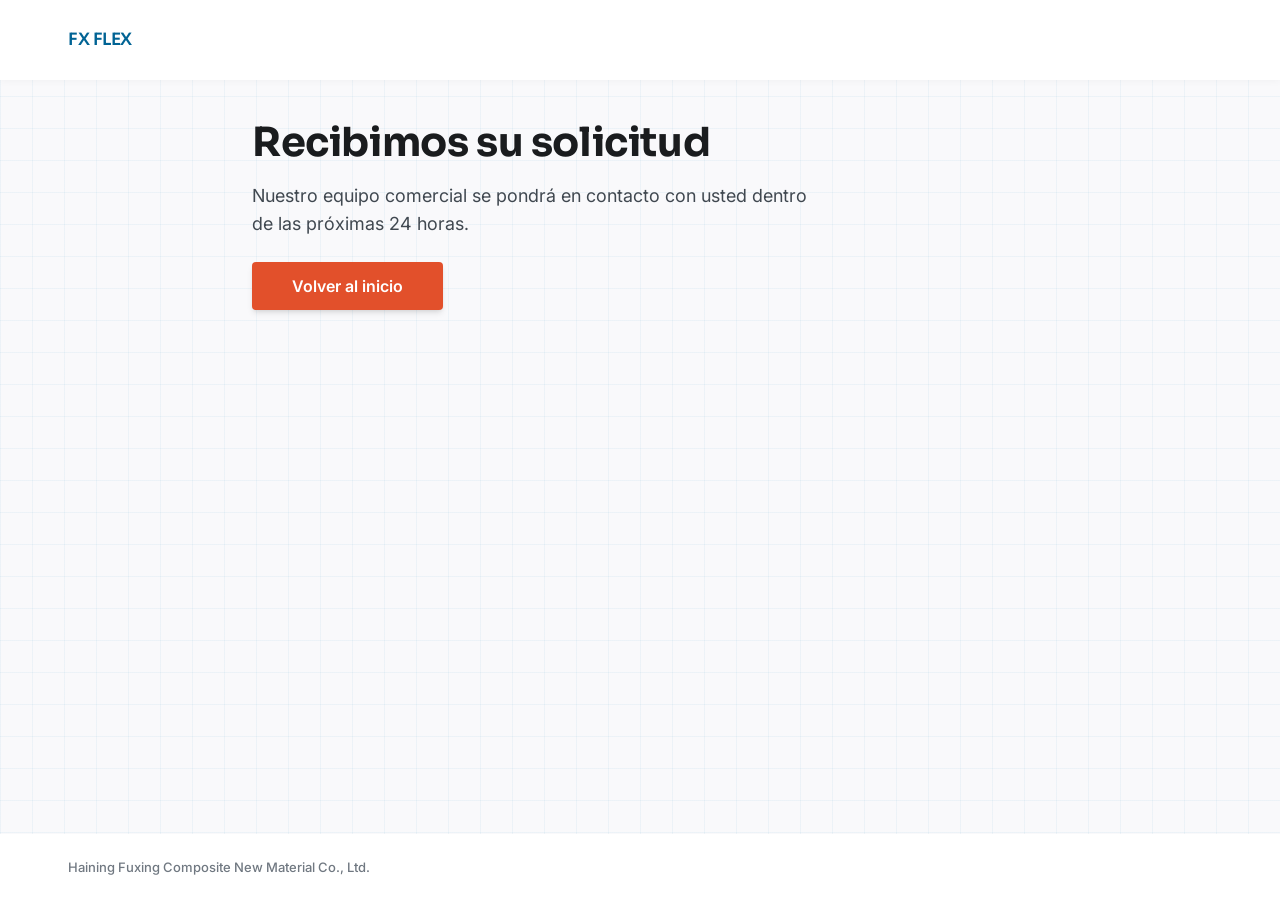
<file: gracias.html>
<!DOCTYPE html>
<html lang="es"><head><meta charset="utf-8"/><meta name="viewport" content="width=device-width, initial-scale=1"/>
<title>Solicitud recibida | FX FLEX</title><meta name="robots" content="noindex"/>
<link rel="icon" href="favicon.svg" type="image/svg+xml"/>
<link rel="preconnect" href="https://fonts.googleapis.com"/><link rel="preconnect" href="https://fonts.gstatic.com" crossorigin=""/>
<link href="https://fonts.googleapis.com/css2?family=Inter:wght@400;500;600;700&family=Sora:wght@600;700&display=swap" rel="stylesheet"/>
<link rel="stylesheet" href="styles.css?v=1a5657e9"/></head>
<body class="bg-surface font-body-md text-on-surface antialiased blueprint-grid-subtle min-h-screen flex flex-col">
<header class="bg-pure-white shadow-[0_1px_8px_rgba(0,0,0,0.04)]"><div class="h-20 max-w-[1240px] mx-auto px-margin md:px-margin-tablet lg:px-margin-desktop flex items-center">
<a href="/" class="font-headline-sm text-headline-sm uppercase tracking-tight text-primary">FX FLEX</a></div></header>
<main class="flex-1 w-full max-w-[840px] mx-auto px-margin md:px-margin-tablet py-space-xl">
<h1 class="font-headline-xl text-headline-xl-mobile md:text-headline-xl">Recibimos su solicitud</h1>
<p class="font-body-lg text-body-lg text-on-surface-variant mt-space-md max-w-xl">Nuestro equipo comercial se pondrá en contacto con usted dentro de las próximas 24 horas.</p>
<a href="/" class="inline-flex items-center justify-center bg-cta-coral text-pure-white font-body-md text-body-md font-semibold px-space-xl py-3 rounded-lg shadow-md hover:brightness-110 transition-all mt-space-lg">Volver al inicio</a></main>
<footer class="bg-pure-white"><div class="max-w-[1240px] mx-auto px-margin md:px-margin-tablet lg:px-margin-desktop py-space-lg font-code-spec text-code-spec text-outline">Haining Fuxing Composite New Material Co., Ltd.</div></footer>
</body></html>
</file>
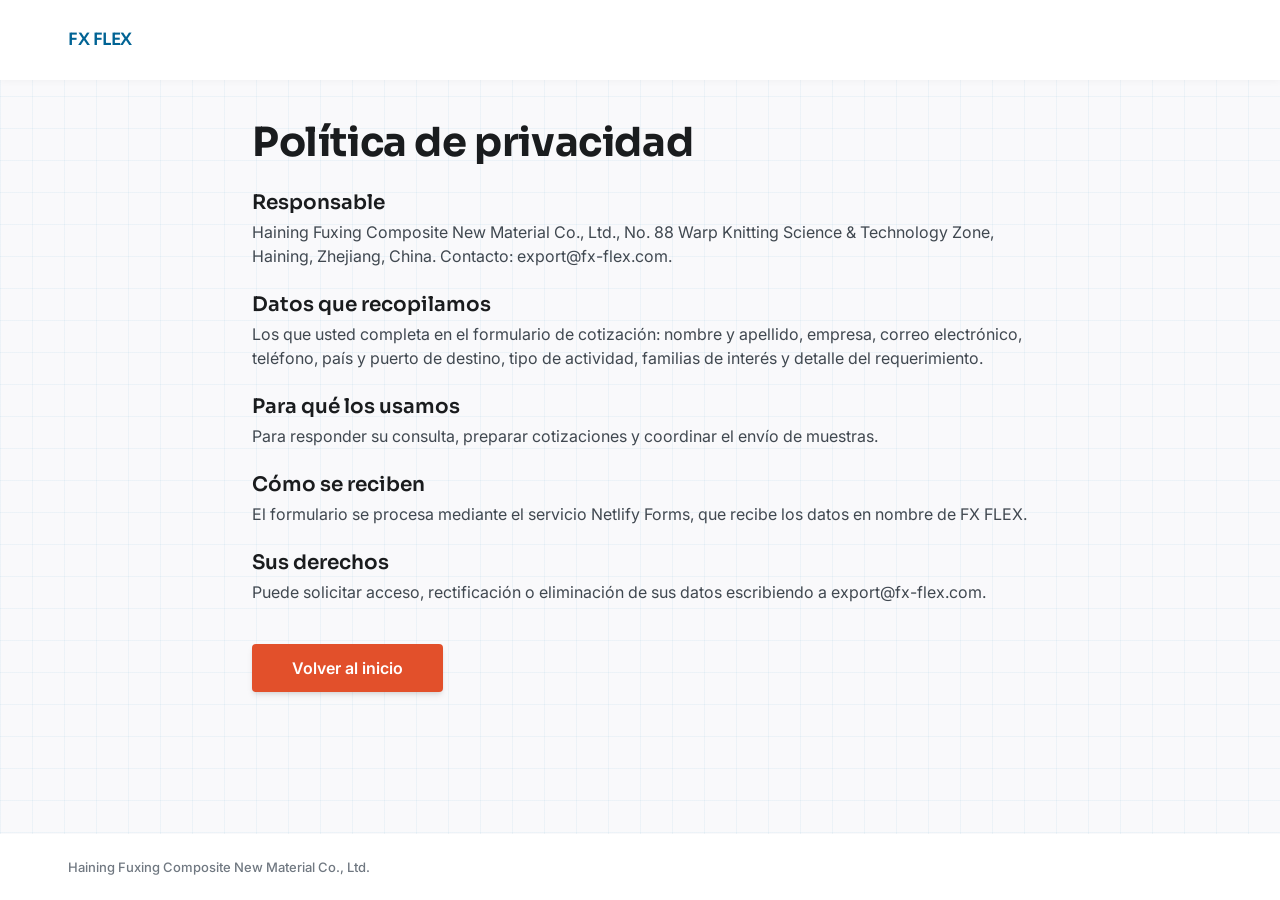
<file: privacidad.html>
<!-- BORRADOR BASE: revisar con asesoría legal antes de publicar. -->
<!DOCTYPE html>
<html lang="es"><head><meta charset="utf-8"/><meta name="viewport" content="width=device-width, initial-scale=1"/>
<title>Política de privacidad | FX FLEX</title><meta name="robots" content="noindex"/>
<link rel="icon" href="favicon.svg" type="image/svg+xml"/>
<link rel="preconnect" href="https://fonts.googleapis.com"/><link rel="preconnect" href="https://fonts.gstatic.com" crossorigin=""/>
<link href="https://fonts.googleapis.com/css2?family=Inter:wght@400;500;600;700&family=Sora:wght@600;700&display=swap" rel="stylesheet"/>
<link rel="stylesheet" href="styles.css?v=1a5657e9"/></head>
<body class="bg-surface font-body-md text-on-surface antialiased blueprint-grid-subtle min-h-screen flex flex-col">
<header class="bg-pure-white shadow-[0_1px_8px_rgba(0,0,0,0.04)]"><div class="h-20 max-w-[1240px] mx-auto px-margin md:px-margin-tablet lg:px-margin-desktop flex items-center">
<a href="/" class="font-headline-sm text-headline-sm uppercase tracking-tight text-primary">FX FLEX</a></div></header>
<main class="flex-1 w-full max-w-[840px] mx-auto px-margin md:px-margin-tablet py-space-xl">
<h1 class="font-headline-xl text-headline-xl-mobile md:text-headline-xl">Política de privacidad</h1>
<h2 class="font-headline-md text-headline-md text-on-surface mt-space-lg">Responsable</h2>
<p class="font-body-md text-body-md text-on-surface-variant mt-space-xs">Haining Fuxing Composite New Material Co., Ltd., No. 88 Warp Knitting Science &amp; Technology Zone, Haining, Zhejiang, China. Contacto: export@fx-flex.com.</p>
<h2 class="font-headline-md text-headline-md text-on-surface mt-space-lg">Datos que recopilamos</h2>
<p class="font-body-md text-body-md text-on-surface-variant mt-space-xs">Los que usted completa en el formulario de cotización: nombre y apellido, empresa, correo electrónico, teléfono, país y puerto de destino, tipo de actividad, familias de interés y detalle del requerimiento.</p>
<h2 class="font-headline-md text-headline-md text-on-surface mt-space-lg">Para qué los usamos</h2>
<p class="font-body-md text-body-md text-on-surface-variant mt-space-xs">Para responder su consulta, preparar cotizaciones y coordinar el envío de muestras.</p>
<h2 class="font-headline-md text-headline-md text-on-surface mt-space-lg">Cómo se reciben</h2>
<p class="font-body-md text-body-md text-on-surface-variant mt-space-xs">El formulario se procesa mediante el servicio Netlify Forms, que recibe los datos en nombre de FX FLEX.</p>
<h2 class="font-headline-md text-headline-md text-on-surface mt-space-lg">Sus derechos</h2>
<p class="font-body-md text-body-md text-on-surface-variant mt-space-xs">Puede solicitar acceso, rectificación o eliminación de sus datos escribiendo a export@fx-flex.com.</p>
<a href="/" class="inline-flex items-center justify-center bg-cta-coral text-pure-white font-body-md text-body-md font-semibold px-space-xl py-3 rounded-lg shadow-md hover:brightness-110 transition-all mt-space-xl">Volver al inicio</a></main>
<footer class="bg-pure-white"><div class="max-w-[1240px] mx-auto px-margin md:px-margin-tablet lg:px-margin-desktop py-space-lg font-code-spec text-code-spec text-outline">Haining Fuxing Composite New Material Co., Ltd.</div></footer>
</body></html>
</file>
<file: styles.css>
*,:after,:before{--tw-border-spacing-x:0;--tw-border-spacing-y:0;--tw-translate-x:0;--tw-translate-y:0;--tw-rotate:0;--tw-skew-x:0;--tw-skew-y:0;--tw-scale-x:1;--tw-scale-y:1;--tw-pan-x: ;--tw-pan-y: ;--tw-pinch-zoom: ;--tw-scroll-snap-strictness:proximity;--tw-gradient-from-position: ;--tw-gradient-via-position: ;--tw-gradient-to-position: ;--tw-ordinal: ;--tw-slashed-zero: ;--tw-numeric-figure: ;--tw-numeric-spacing: ;--tw-numeric-fraction: ;--tw-ring-inset: ;--tw-ring-offset-width:0px;--tw-ring-offset-color:#fff;--tw-ring-color:rgba(59,130,246,.5);--tw-ring-offset-shadow:0 0 #0000;--tw-ring-shadow:0 0 #0000;--tw-shadow:0 0 #0000;--tw-shadow-colored:0 0 #0000;--tw-blur: ;--tw-brightness: ;--tw-contrast: ;--tw-grayscale: ;--tw-hue-rotate: ;--tw-invert: ;--tw-saturate: ;--tw-sepia: ;--tw-drop-shadow: ;--tw-backdrop-blur: ;--tw-backdrop-brightness: ;--tw-backdrop-contrast: ;--tw-backdrop-grayscale: ;--tw-backdrop-hue-rotate: ;--tw-backdrop-invert: ;--tw-backdrop-opacity: ;--tw-backdrop-saturate: ;--tw-backdrop-sepia: ;--tw-contain-size: ;--tw-contain-layout: ;--tw-contain-paint: ;--tw-contain-style: }::backdrop{--tw-border-spacing-x:0;--tw-border-spacing-y:0;--tw-translate-x:0;--tw-translate-y:0;--tw-rotate:0;--tw-skew-x:0;--tw-skew-y:0;--tw-scale-x:1;--tw-scale-y:1;--tw-pan-x: ;--tw-pan-y: ;--tw-pinch-zoom: ;--tw-scroll-snap-strictness:proximity;--tw-gradient-from-position: ;--tw-gradient-via-position: ;--tw-gradient-to-position: ;--tw-ordinal: ;--tw-slashed-zero: ;--tw-numeric-figure: ;--tw-numeric-spacing: ;--tw-numeric-fraction: ;--tw-ring-inset: ;--tw-ring-offset-width:0px;--tw-ring-offset-color:#fff;--tw-ring-color:rgba(59,130,246,.5);--tw-ring-offset-shadow:0 0 #0000;--tw-ring-shadow:0 0 #0000;--tw-shadow:0 0 #0000;--tw-shadow-colored:0 0 #0000;--tw-blur: ;--tw-brightness: ;--tw-contrast: ;--tw-grayscale: ;--tw-hue-rotate: ;--tw-invert: ;--tw-saturate: ;--tw-sepia: ;--tw-drop-shadow: ;--tw-backdrop-blur: ;--tw-backdrop-brightness: ;--tw-backdrop-contrast: ;--tw-backdrop-grayscale: ;--tw-backdrop-hue-rotate: ;--tw-backdrop-invert: ;--tw-backdrop-opacity: ;--tw-backdrop-saturate: ;--tw-backdrop-sepia: ;--tw-contain-size: ;--tw-contain-layout: ;--tw-contain-paint: ;--tw-contain-style: }/*! tailwindcss v3.4.17 | MIT License | https://tailwindcss.com*/*,:after,:before{box-sizing:border-box;border:0 solid #e5e7eb}:after,:before{--tw-content:""}:host,html{line-height:1.5;-webkit-text-size-adjust:100%;-moz-tab-size:4;-o-tab-size:4;tab-size:4;font-family:ui-sans-serif,system-ui,sans-serif,Apple Color Emoji,Segoe UI Emoji,Segoe UI Symbol,Noto Color Emoji;font-feature-settings:normal;font-variation-settings:normal;-webkit-tap-highlight-color:transparent}body{margin:0;line-height:inherit}hr{height:0;color:inherit;border-top-width:1px}abbr:where([title]){-webkit-text-decoration:underline dotted;text-decoration:underline dotted}h1,h2,h3,h4,h5,h6{font-size:inherit;font-weight:inherit}a{color:inherit;text-decoration:inherit}b,strong{font-weight:bolder}code,kbd,pre,samp{font-family:ui-monospace,SFMono-Regular,Menlo,Monaco,Consolas,Liberation Mono,Courier New,monospace;font-feature-settings:normal;font-variation-settings:normal;font-size:1em}small{font-size:80%}sub,sup{font-size:75%;line-height:0;position:relative;vertical-align:baseline}sub{bottom:-.25em}sup{top:-.5em}table{text-indent:0;border-color:inherit;border-collapse:collapse}button,input,optgroup,select,textarea{font-family:inherit;font-feature-settings:inherit;font-variation-settings:inherit;font-size:100%;font-weight:inherit;line-height:inherit;letter-spacing:inherit;color:inherit;margin:0;padding:0}button,select{text-transform:none}button,input:where([type=button]),input:where([type=reset]),input:where([type=submit]){-webkit-appearance:button;background-color:transparent;background-image:none}:-moz-focusring{outline:auto}:-moz-ui-invalid{box-shadow:none}progress{vertical-align:baseline}::-webkit-inner-spin-button,::-webkit-outer-spin-button{height:auto}[type=search]{-webkit-appearance:textfield;outline-offset:-2px}::-webkit-search-decoration{-webkit-appearance:none}::-webkit-file-upload-button{-webkit-appearance:button;font:inherit}summary{display:list-item}blockquote,dd,dl,figure,h1,h2,h3,h4,h5,h6,hr,p,pre{margin:0}fieldset{margin:0}fieldset,legend{padding:0}menu,ol,ul{list-style:none;margin:0;padding:0}dialog{padding:0}textarea{resize:vertical}input::-moz-placeholder,textarea::-moz-placeholder{opacity:1;color:#9ca3af}input::placeholder,textarea::placeholder{opacity:1;color:#9ca3af}[role=button],button{cursor:pointer}:disabled{cursor:default}audio,canvas,embed,iframe,img,object,svg,video{display:block;vertical-align:middle}img,video{max-width:100%;height:auto}[hidden]:where(:not([hidden=until-found])){display:none}html{scroll-behavior:smooth}body,html{margin:0;padding:0}body{overscroll-behavior:none}main>:first-child{margin-top:0!important}main>:last-child{margin-bottom:0!important}section[id]{scroll-margin-top:5rem}:focus-visible{outline:2px solid #006394;outline-offset:2px}.fixed{position:fixed}.absolute{position:absolute}.relative{position:relative}.inset-0{inset:0}.-right-4{right:-1rem}.-top-4{top:-1rem}.bottom-1{bottom:.25rem}.bottom-3{bottom:.75rem}.left-0{left:0}.right-0{right:0}.right-3{right:.75rem}.top-0{top:0}.-z-10{z-index:-10}.z-50{z-index:50}.col-span-2{grid-column:span 2/span 2}.mx-auto{margin-left:auto;margin-right:auto}.mb-1{margin-bottom:.25rem}.mb-space-lg{margin-bottom:1.5rem}.mb-space-md{margin-bottom:1rem}.mb-space-sm{margin-bottom:.5rem}.mb-space-xl{margin-bottom:2.5rem}.mb-space-xs{margin-bottom:.25rem}.ml-1,.ml-space-xs{margin-left:.25rem}.mt-0\.5{margin-top:.125rem}.mt-1{margin-top:.25rem}.mt-space-lg{margin-top:1.5rem}.mt-space-md{margin-top:1rem}.mt-space-sm{margin-top:.5rem}.mt-space-xl{margin-top:2.5rem}.mt-space-xs{margin-top:.25rem}.block{display:block}.inline-block{display:inline-block}.flex{display:flex}.inline-flex{display:inline-flex}.table{display:table}.grid{display:grid}.hidden{display:none}.h-10{height:2.5rem}.h-12{height:3rem}.h-2{height:.5rem}.h-2\.5{height:.625rem}.h-20{height:5rem}.h-3\.5{height:.875rem}.h-4{height:1rem}.h-44{height:11rem}.h-64{height:16rem}.h-7{height:1.75rem}.h-8{height:2rem}.h-80{height:20rem}.h-\[460px\]{height:460px}.h-\[6px\]{height:6px}.h-full{height:100%}.min-h-\[calc\(100vh-20rem\)\]{min-height:calc(100vh - 20rem)}.min-h-screen{min-height:100vh}.w-10{width:2.5rem}.w-12{width:3rem}.w-2{width:.5rem}.w-2\.5{width:.625rem}.w-3\.5{width:.875rem}.w-4{width:1rem}.w-8{width:2rem}.w-auto{width:auto}.w-full{width:100%}.min-w-\[700px\]{min-width:700px}.max-w-2xl{max-width:42rem}.max-w-\[1240px\]{max-width:1240px}.max-w-\[840px\]{max-width:840px}.max-w-md{max-width:28rem}.max-w-sm{max-width:24rem}.max-w-xl{max-width:36rem}.flex-1{flex:1 1 0%}.flex-shrink-0{flex-shrink:0}.rotate-180{--tw-rotate:180deg}.rotate-180,.transform{transform:translate(var(--tw-translate-x),var(--tw-translate-y)) rotate(var(--tw-rotate)) skewX(var(--tw-skew-x)) skewY(var(--tw-skew-y)) scaleX(var(--tw-scale-x)) scaleY(var(--tw-scale-y))}@keyframes ping{75%,to{transform:scale(2);opacity:0}}.animate-ping{animation:ping 1s cubic-bezier(0,0,.2,1) infinite}.cursor-not-allowed{cursor:not-allowed}.cursor-pointer{cursor:pointer}.grid-cols-1{grid-template-columns:repeat(1,minmax(0,1fr))}.grid-cols-2{grid-template-columns:repeat(2,minmax(0,1fr))}.flex-col{flex-direction:column}.flex-wrap{flex-wrap:wrap}.items-start{align-items:flex-start}.items-center{align-items:center}.justify-end{justify-content:flex-end}.justify-center{justify-content:center}.justify-between{justify-content:space-between}.gap-1\.5{gap:.375rem}.gap-2{gap:.5rem}.gap-gutter-desktop{gap:2rem}.gap-gutter-tablet,.gap-space-lg{gap:1.5rem}.gap-space-md{gap:1rem}.gap-space-sm{gap:.5rem}.gap-space-xl{gap:2.5rem}.gap-space-xs{gap:.25rem}.space-y-space-lg>:not([hidden])~:not([hidden]){--tw-space-y-reverse:0;margin-top:calc(1.5rem*(1 - var(--tw-space-y-reverse)));margin-bottom:calc(1.5rem*var(--tw-space-y-reverse))}.space-y-space-md>:not([hidden])~:not([hidden]){--tw-space-y-reverse:0;margin-top:calc(1rem*(1 - var(--tw-space-y-reverse)));margin-bottom:calc(1rem*var(--tw-space-y-reverse))}.space-y-space-sm>:not([hidden])~:not([hidden]){--tw-space-y-reverse:0;margin-top:calc(.5rem*(1 - var(--tw-space-y-reverse)));margin-bottom:calc(.5rem*var(--tw-space-y-reverse))}.space-y-space-xs>:not([hidden])~:not([hidden]){--tw-space-y-reverse:0;margin-top:calc(.25rem*(1 - var(--tw-space-y-reverse)));margin-bottom:calc(.25rem*var(--tw-space-y-reverse))}.divide-y>:not([hidden])~:not([hidden]){--tw-divide-y-reverse:0;border-top-width:calc(1px*(1 - var(--tw-divide-y-reverse)));border-bottom-width:calc(1px*var(--tw-divide-y-reverse))}.divide-surface-container>:not([hidden])~:not([hidden]){--tw-divide-opacity:1;border-color:rgb(237 238 240/var(--tw-divide-opacity,1))}.self-start{align-self:flex-start}.overflow-hidden{overflow:hidden}.overflow-x-auto{overflow-x:auto}.rounded{border-radius:.125rem}.rounded-full{border-radius:.75rem}.rounded-lg{border-radius:.25rem}.rounded-sm{border-radius:.125rem}.rounded-xl{border-radius:.5rem}.border-l-4{border-left-width:4px}.border-t{border-top-width:1px}.border-cta-coral{--tw-border-opacity:1;border-color:rgb(226 80 43/var(--tw-border-opacity,1))}.border-surface-container{--tw-border-opacity:1;border-color:rgb(237 238 240/var(--tw-border-opacity,1))}.bg-cta-coral{--tw-bg-opacity:1;background-color:rgb(226 80 43/var(--tw-bg-opacity,1))}.bg-cta-coral\/20{background-color:rgba(226,80,43,.2)}.bg-mist-surface{--tw-bg-opacity:1;background-color:rgb(234 242 247/var(--tw-bg-opacity,1))}.bg-mist-surface\/20{background-color:rgba(234,242,247,.2)}.bg-on-secondary-fixed\/50{background-color:rgba(0,30,48,.5)}.bg-on-secondary-fixed\/90{background-color:rgba(0,30,48,.9)}.bg-primary{--tw-bg-opacity:1;background-color:rgb(0 99 148/var(--tw-bg-opacity,1))}.bg-pure-white{--tw-bg-opacity:1;background-color:rgb(255 255 255/var(--tw-bg-opacity,1))}.bg-pure-white\/20{background-color:hsla(0,0%,100%,.2)}.bg-pure-white\/80{background-color:hsla(0,0%,100%,.8)}.bg-pure-white\/95{background-color:hsla(0,0%,100%,.95)}.bg-secondary-fixed{--tw-bg-opacity:1;background-color:rgb(203 230 255/var(--tw-bg-opacity,1))}.bg-surface{--tw-bg-opacity:1;background-color:rgb(249 249 251/var(--tw-bg-opacity,1))}.bg-surface-container{--tw-bg-opacity:1;background-color:rgb(237 238 240/var(--tw-bg-opacity,1))}.bg-surface-container-low{--tw-bg-opacity:1;background-color:rgb(243 243 246/var(--tw-bg-opacity,1))}.bg-surface-container-lowest{--tw-bg-opacity:1;background-color:rgb(255 255 255/var(--tw-bg-opacity,1))}.bg-surface-container-lowest\/90{background-color:hsla(0,0%,100%,.9)}.bg-tertiary{--tw-bg-opacity:1;background-color:rgb(0 105 104/var(--tw-bg-opacity,1))}.bg-tertiary-fixed{--tw-bg-opacity:1;background-color:rgb(159 241 238/var(--tw-bg-opacity,1))}.bg-gradient-to-br{background-image:linear-gradient(to bottom right,var(--tw-gradient-stops))}.bg-gradient-to-t{background-image:linear-gradient(to top,var(--tw-gradient-stops))}.from-charcoal-ink\/80{--tw-gradient-from:rgba(66,67,67,.8) var(--tw-gradient-from-position);--tw-gradient-to:rgba(66,67,67,0) var(--tw-gradient-to-position);--tw-gradient-stops:var(--tw-gradient-from),var(--tw-gradient-to)}.from-tertiary{--tw-gradient-from:#006968 var(--tw-gradient-from-position);--tw-gradient-to:rgba(0,105,104,0) var(--tw-gradient-to-position);--tw-gradient-stops:var(--tw-gradient-from),var(--tw-gradient-to)}.via-transparent{--tw-gradient-to:transparent var(--tw-gradient-to-position);--tw-gradient-stops:var(--tw-gradient-from),transparent var(--tw-gradient-via-position),var(--tw-gradient-to)}.to-tertiary-container{--tw-gradient-to:#2c8381 var(--tw-gradient-to-position)}.to-transparent{--tw-gradient-to:transparent var(--tw-gradient-to-position)}.object-contain{-o-object-fit:contain;object-fit:contain}.object-cover{-o-object-fit:cover;object-fit:cover}.p-space-lg{padding:1.5rem}.p-space-md{padding:1rem}.p-space-sm{padding:.5rem}.p-space-xs{padding:.25rem}.px-margin{padding-left:1.25rem;padding-right:1.25rem}.px-space-lg{padding-left:1.5rem;padding-right:1.5rem}.px-space-md{padding-left:1rem;padding-right:1rem}.px-space-sm{padding-left:.5rem;padding-right:.5rem}.px-space-xl{padding-left:2.5rem;padding-right:2.5rem}.py-0\.5{padding-top:.125rem;padding-bottom:.125rem}.py-1{padding-top:.25rem;padding-bottom:.25rem}.py-2{padding-top:.5rem;padding-bottom:.5rem}.py-2\.5{padding-top:.625rem;padding-bottom:.625rem}.py-3{padding-top:.75rem;padding-bottom:.75rem}.py-3\.5{padding-top:.875rem;padding-bottom:.875rem}.py-space-lg{padding-top:1.5rem;padding-bottom:1.5rem}.py-space-md{padding-top:1rem;padding-bottom:1rem}.py-space-sm{padding-top:.5rem;padding-bottom:.5rem}.py-space-xl{padding-top:2.5rem;padding-bottom:2.5rem}.py-space-xs{padding-top:.25rem;padding-bottom:.25rem}.pb-space-md{padding-bottom:1rem}.pt-1{padding-top:.25rem}.pt-20{padding-top:5rem}.pt-space-lg{padding-top:1.5rem}.pt-space-md{padding-top:1rem}.pt-space-sm{padding-top:.5rem}.pt-space-xs{padding-top:.25rem}.text-left{text-align:left}.text-center{text-align:center}.text-right{text-align:right}.font-body-lg,.font-body-md,.font-body-sm,.font-code-spec{font-family:Inter,system-ui,sans-serif}.font-display-stat,.font-headline-hero,.font-headline-lg,.font-headline-md,.font-headline-sm,.font-headline-xl{font-family:Sora,system-ui,sans-serif}.font-label-badge,.font-label-eyebrow,.font-label-nav{font-family:Inter,system-ui,sans-serif}.text-\[16px\]{font-size:16px}.text-\[18px\]{font-size:18px}.text-\[20px\]{font-size:20px}.text-\[24px\]{font-size:24px}.text-\[28px\]{font-size:28px}.text-base{font-size:1rem;line-height:1.5rem}.text-body-lg{font-size:18px;line-height:28px;font-weight:400}.text-body-md{font-size:16px;line-height:24px;font-weight:400}.text-body-sm{font-size:14px;line-height:20px;font-weight:400}.text-code-spec{font-size:13px;line-height:18px;font-weight:500}.text-display-stat{font-size:40px;line-height:44px;font-weight:700}.text-headline-hero-mobile{font-size:36px;line-height:40px;letter-spacing:-.01em;font-weight:700}.text-headline-lg{font-size:24px;line-height:30px;font-weight:600}.text-headline-md{font-size:20px;line-height:26px;font-weight:600}.text-headline-sm{font-size:17px;line-height:22px;font-weight:600}.text-headline-xl-mobile{font-size:28px;line-height:34px;font-weight:700}.text-label-badge{font-size:11px;line-height:14px;letter-spacing:.04em;font-weight:600}.text-label-eyebrow{font-size:12px;line-height:16px;letter-spacing:.08em;font-weight:600}.text-label-nav{font-size:15px;line-height:20px;font-weight:500}.text-lg{font-size:1.125rem;line-height:1.75rem}.font-bold{font-weight:700}.font-medium{font-weight:500}.font-semibold{font-weight:600}.uppercase{text-transform:uppercase}.leading-none{line-height:1}.tracking-tight{letter-spacing:-.025em}.tracking-wide{letter-spacing:.025em}.tracking-wider{letter-spacing:.05em}.tracking-widest{letter-spacing:.1em}.text-on-primary{--tw-text-opacity:1;color:rgb(255 255 255/var(--tw-text-opacity,1))}.text-on-secondary-fixed{--tw-text-opacity:1;color:rgb(0 30 48/var(--tw-text-opacity,1))}.text-on-surface{--tw-text-opacity:1;color:rgb(26 28 30/var(--tw-text-opacity,1))}.text-on-surface-variant{--tw-text-opacity:1;color:rgb(64 72 80/var(--tw-text-opacity,1))}.text-on-tertiary{--tw-text-opacity:1;color:rgb(255 255 255/var(--tw-text-opacity,1))}.text-outline{--tw-text-opacity:1;color:rgb(112 120 129/var(--tw-text-opacity,1))}.text-primary{--tw-text-opacity:1;color:rgb(0 99 148/var(--tw-text-opacity,1))}.text-pure-white{--tw-text-opacity:1;color:rgb(255 255 255/var(--tw-text-opacity,1))}.text-pure-white\/90{color:hsla(0,0%,100%,.9)}.text-secondary-container{--tw-text-opacity:1;color:rgb(138 202 254/var(--tw-text-opacity,1))}.text-secondary-fixed{--tw-text-opacity:1;color:rgb(203 230 255/var(--tw-text-opacity,1))}.text-tertiary{--tw-text-opacity:1;color:rgb(0 105 104/var(--tw-text-opacity,1))}.text-tertiary-fixed{--tw-text-opacity:1;color:rgb(159 241 238/var(--tw-text-opacity,1))}.underline{text-decoration-line:underline}.antialiased{-webkit-font-smoothing:antialiased;-moz-osx-font-smoothing:grayscale}.opacity-50{opacity:.5}.shadow-\[0_-1px_8px_rgba\(0\2c 0\2c 0\2c 0\.03\)\]{--tw-shadow:0 -1px 8px rgba(0,0,0,.03);--tw-shadow-colored:0 -1px 8px var(--tw-shadow-color);box-shadow:var(--tw-ring-offset-shadow,0 0 #0000),var(--tw-ring-shadow,0 0 #0000),var(--tw-shadow)}.shadow-\[0_1px_8px_rgba\(0\2c 0\2c 0\2c 0\.04\)\]{--tw-shadow:0 1px 8px rgba(0,0,0,.04);--tw-shadow-colored:0 1px 8px var(--tw-shadow-color);box-shadow:var(--tw-ring-offset-shadow,0 0 #0000),var(--tw-ring-shadow,0 0 #0000),var(--tw-shadow)}.shadow-\[0_2px_8px_rgba\(226\2c 80\2c 43\2c 0\.25\)\]{--tw-shadow:0 2px 8px rgba(226,80,43,.25);--tw-shadow-colored:0 2px 8px var(--tw-shadow-color)}.shadow-\[0_2px_8px_rgba\(226\2c 80\2c 43\2c 0\.25\)\],.shadow-md{box-shadow:var(--tw-ring-offset-shadow,0 0 #0000),var(--tw-ring-shadow,0 0 #0000),var(--tw-shadow)}.shadow-md{--tw-shadow:0 4px 6px -1px rgba(0,0,0,.1),0 2px 4px -2px rgba(0,0,0,.1);--tw-shadow-colored:0 4px 6px -1px var(--tw-shadow-color),0 2px 4px -2px var(--tw-shadow-color)}.shadow-sm{--tw-shadow:0 1px 2px 0 rgba(0,0,0,.05);--tw-shadow-colored:0 1px 2px 0 var(--tw-shadow-color)}.shadow-sm,.shadow-xl{box-shadow:var(--tw-ring-offset-shadow,0 0 #0000),var(--tw-ring-shadow,0 0 #0000),var(--tw-shadow)}.shadow-xl{--tw-shadow:0 20px 25px -5px rgba(0,0,0,.1),0 8px 10px -6px rgba(0,0,0,.1);--tw-shadow-colored:0 20px 25px -5px var(--tw-shadow-color),0 8px 10px -6px var(--tw-shadow-color)}.backdrop-blur-md{--tw-backdrop-blur:blur(12px);-webkit-backdrop-filter:var(--tw-backdrop-blur) var(--tw-backdrop-brightness) var(--tw-backdrop-contrast) var(--tw-backdrop-grayscale) var(--tw-backdrop-hue-rotate) var(--tw-backdrop-invert) var(--tw-backdrop-opacity) var(--tw-backdrop-saturate) var(--tw-backdrop-sepia);backdrop-filter:var(--tw-backdrop-blur) var(--tw-backdrop-brightness) var(--tw-backdrop-contrast) var(--tw-backdrop-grayscale) var(--tw-backdrop-hue-rotate) var(--tw-backdrop-invert) var(--tw-backdrop-opacity) var(--tw-backdrop-saturate) var(--tw-backdrop-sepia)}.transition-all{transition-property:all;transition-timing-function:cubic-bezier(.4,0,.2,1);transition-duration:.15s}.transition-colors{transition-property:color,background-color,border-color,text-decoration-color,fill,stroke;transition-timing-function:cubic-bezier(.4,0,.2,1);transition-duration:.15s}.transition-transform{transition-property:transform;transition-timing-function:cubic-bezier(.4,0,.2,1);transition-duration:.15s}.duration-200{transition-duration:.2s}.duration-500{transition-duration:.5s}::-webkit-scrollbar{display:none}.blueprint-grid-subtle{background-image:linear-gradient(rgba(11,125,184,.05) 1px,transparent 0),linear-gradient(90deg,rgba(11,125,184,.05) 1px,transparent 0);background-size:32px 32px}.skip-link{position:absolute;left:1rem;top:-4rem;z-index:60;background:#006394;color:#fff;padding:.5rem 1rem;border-radius:.5rem;transition:top .15s}.skip-link:focus{top:.75rem}html:not(.icons-ready) .material-symbols-outlined{visibility:hidden}@media (scripting:none){html:not(.icons-ready) .material-symbols-outlined{visibility:visible}}@media (prefers-reduced-motion:reduce){html{scroll-behavior:auto}.animate-ping{animation:none}*{transition-duration:.01ms!important}}.hover\:-translate-y-0\.5:hover{--tw-translate-y:-0.125rem;transform:translate(var(--tw-translate-x),var(--tw-translate-y)) rotate(var(--tw-rotate)) skewX(var(--tw-skew-x)) skewY(var(--tw-skew-y)) scaleX(var(--tw-scale-x)) scaleY(var(--tw-scale-y))}.hover\:gap-space-sm:hover{gap:.5rem}.hover\:bg-mist-subtle:hover{--tw-bg-opacity:1;background-color:rgb(244 247 249/var(--tw-bg-opacity,1))}.hover\:bg-mist-surface:hover{--tw-bg-opacity:1;background-color:rgb(234 242 247/var(--tw-bg-opacity,1))}.hover\:bg-mist-surface\/50:hover{background-color:rgba(234,242,247,.5)}.hover\:bg-on-secondary-fixed:hover{--tw-bg-opacity:1;background-color:rgb(0 30 48/var(--tw-bg-opacity,1))}.hover\:bg-surface-container-low:hover{--tw-bg-opacity:1;background-color:rgb(243 243 246/var(--tw-bg-opacity,1))}.hover\:text-on-surface:hover{--tw-text-opacity:1;color:rgb(26 28 30/var(--tw-text-opacity,1))}.hover\:text-primary:hover{--tw-text-opacity:1;color:rgb(0 99 148/var(--tw-text-opacity,1))}.hover\:underline:hover{text-decoration-line:underline}.hover\:shadow-md:hover{--tw-shadow:0 4px 6px -1px rgba(0,0,0,.1),0 2px 4px -2px rgba(0,0,0,.1);--tw-shadow-colored:0 4px 6px -1px var(--tw-shadow-color),0 2px 4px -2px var(--tw-shadow-color);box-shadow:var(--tw-ring-offset-shadow,0 0 #0000),var(--tw-ring-shadow,0 0 #0000),var(--tw-shadow)}.hover\:brightness-105:hover{--tw-brightness:brightness(1.05)}.hover\:brightness-105:hover,.hover\:brightness-110:hover{filter:var(--tw-blur) var(--tw-brightness) var(--tw-contrast) var(--tw-grayscale) var(--tw-hue-rotate) var(--tw-invert) var(--tw-saturate) var(--tw-sepia) var(--tw-drop-shadow)}.hover\:brightness-110:hover{--tw-brightness:brightness(1.1)}.focus\:outline-none:focus{outline:2px solid transparent;outline-offset:2px}.focus\:ring-2:focus{--tw-ring-offset-shadow:var(--tw-ring-inset) 0 0 0 var(--tw-ring-offset-width) var(--tw-ring-offset-color);--tw-ring-shadow:var(--tw-ring-inset) 0 0 0 calc(2px + var(--tw-ring-offset-width)) var(--tw-ring-color);box-shadow:var(--tw-ring-offset-shadow),var(--tw-ring-shadow),var(--tw-shadow,0 0 #0000)}.focus\:ring-primary:focus{--tw-ring-opacity:1;--tw-ring-color:rgb(0 99 148/var(--tw-ring-opacity,1))}.group:hover .group-hover\:scale-105{--tw-scale-x:1.05;--tw-scale-y:1.05;transform:translate(var(--tw-translate-x),var(--tw-translate-y)) rotate(var(--tw-rotate)) skewX(var(--tw-skew-x)) skewY(var(--tw-skew-y)) scaleX(var(--tw-scale-x)) scaleY(var(--tw-scale-y))}.group:hover .group-hover\:text-primary{--tw-text-opacity:1;color:rgb(0 99 148/var(--tw-text-opacity,1))}@media (min-width:640px){.sm\:block{display:block}.sm\:inline-flex{display:inline-flex}.sm\:grid-cols-2{grid-template-columns:repeat(2,minmax(0,1fr))}.sm\:grid-cols-3{grid-template-columns:repeat(3,minmax(0,1fr))}}@media (min-width:768px){.md\:col-span-1{grid-column:span 1/span 1}.md\:col-span-3{grid-column:span 3/span 3}.md\:flex{display:flex}.md\:grid-cols-2{grid-template-columns:repeat(2,minmax(0,1fr))}.md\:grid-cols-3{grid-template-columns:repeat(3,minmax(0,1fr))}.md\:grid-cols-5{grid-template-columns:repeat(5,minmax(0,1fr))}.md\:flex-row{flex-direction:row}.md\:items-end{align-items:flex-end}.md\:p-space-xl{padding:2.5rem}.md\:px-margin-tablet{padding-left:2rem;padding-right:2rem}.md\:text-headline-hero{font-size:56px;line-height:60px;letter-spacing:-.02em;font-weight:700}.md\:text-headline-xl{font-size:40px;line-height:46px;letter-spacing:-.01em;font-weight:700}}@media (min-width:1024px){.lg\:col-span-2{grid-column:span 2/span 2}.lg\:col-span-4{grid-column:span 4/span 4}.lg\:col-span-5{grid-column:span 5/span 5}.lg\:col-span-6{grid-column:span 6/span 6}.lg\:col-span-7{grid-column:span 7/span 7}.lg\:grid-cols-12{grid-template-columns:repeat(12,minmax(0,1fr))}.lg\:grid-cols-4{grid-template-columns:repeat(4,minmax(0,1fr))}.lg\:grid-cols-5{grid-template-columns:repeat(5,minmax(0,1fr))}.lg\:px-margin-desktop{padding-left:3rem;padding-right:3rem}.lg\:py-20{padding-top:5rem;padding-bottom:5rem}.lg\:py-24{padding-top:6rem;padding-bottom:6rem}}@media (min-width:1280px){.xl\:flex{display:flex}.xl\:hidden{display:none}}
</file>
